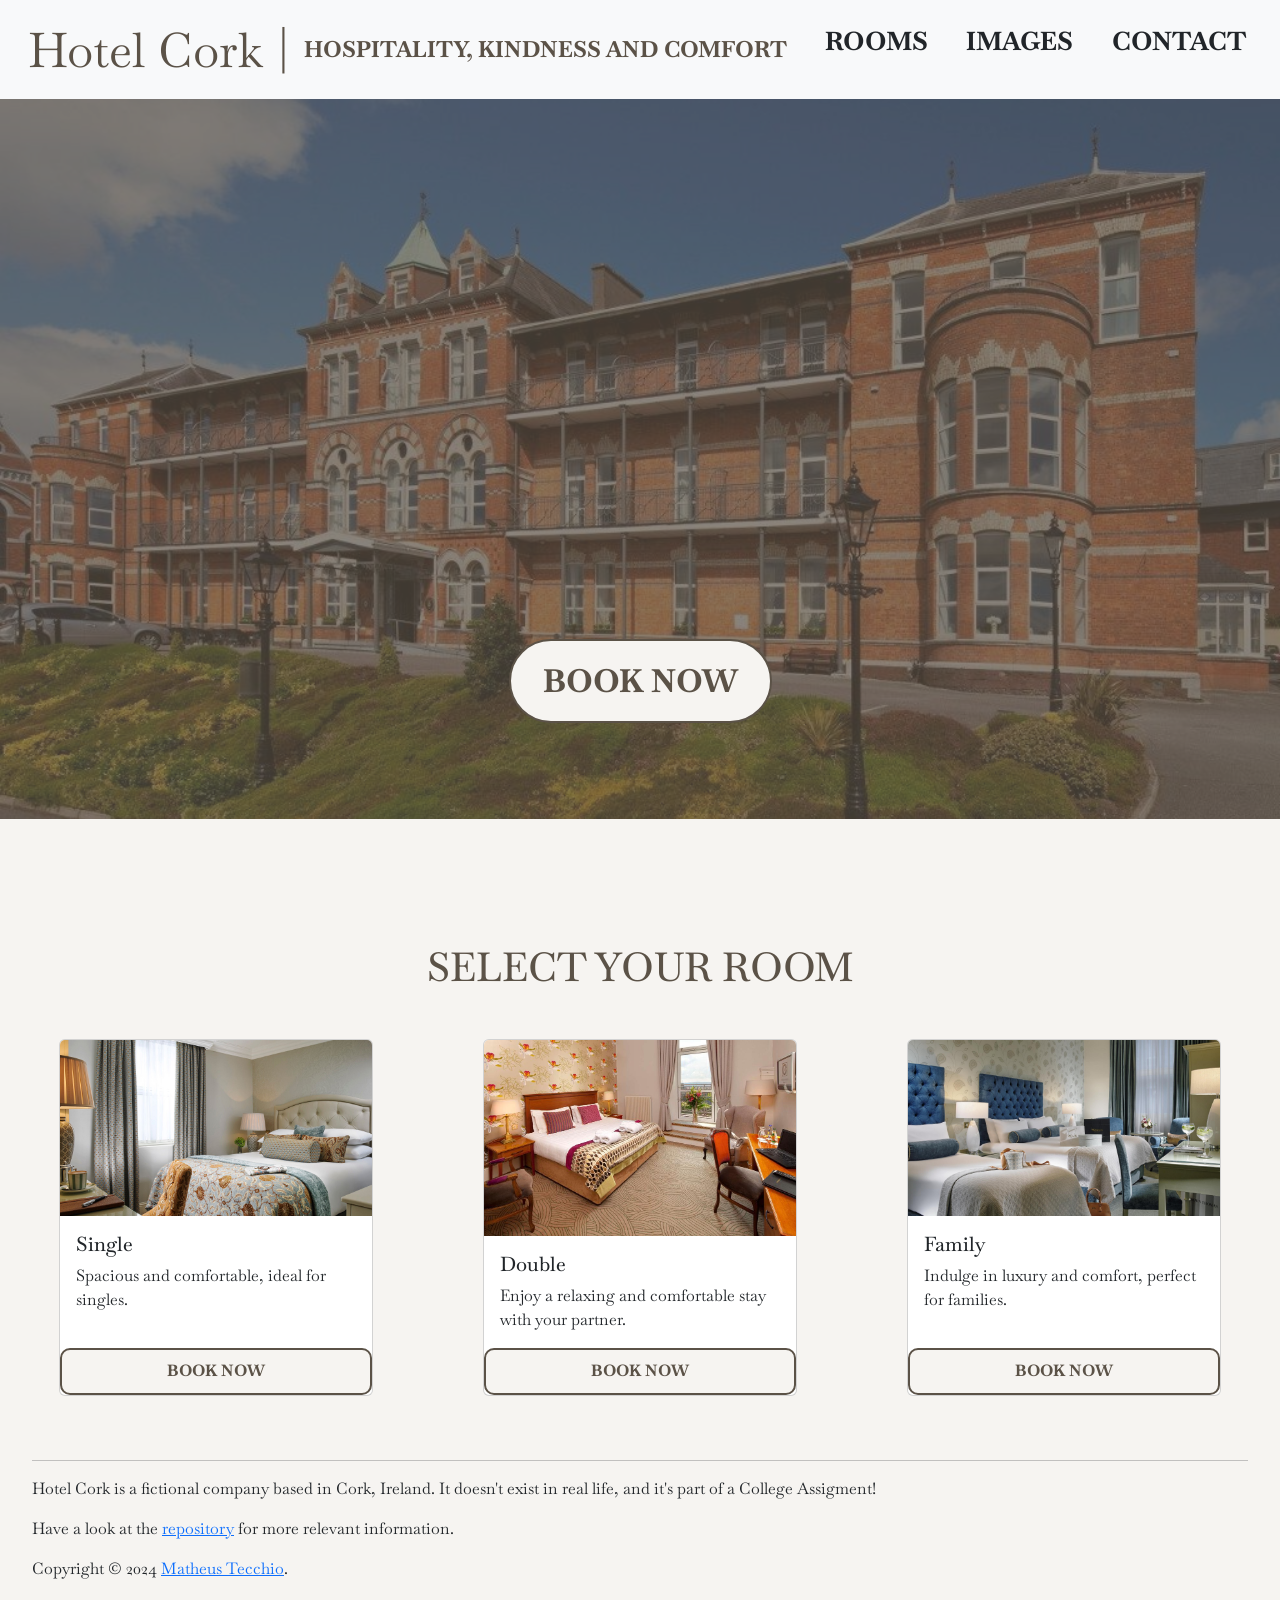
<file: hotel-cork/index.html>
<!doctype html>
<html lang="en">
<head>
    <meta charset="UTF-8">
    <meta name="viewport"
          content="width=device-width, user-scalable=no, initial-scale=1.0, maximum-scale=1.0, minimum-scale=1.0">
    <title>Hotel Cork</title>
    <link href="https://cdn.jsdelivr.net/npm/bootstrap@5.3.3/dist/css/bootstrap.min.css" rel="stylesheet" integrity="sha384-QWTKZyjpPEjISv5WaRU9OFeRpok6YctnYmDr5pNlyT2bRjXh0JMhjY6hW+ALEwIH" crossorigin="anonymous">
    <script src="https://cdn.jsdelivr.net/npm/bootstrap@5.3.3/dist/js/bootstrap.bundle.min.js" integrity="sha384-YvpcrYf0tY3lHB60NNkmXc5s9fDVZLESaAA55NDzOxhy9GkcIdslK1eN7N6jIeHz" crossorigin="anonymous"></script>
    <link rel="stylesheet" href="style.css">
    <link rel="preconnect" href="https://fonts.googleapis.com">
    <link rel="preconnect" href="https://fonts.gstatic.com" crossorigin>
    <link href="https://fonts.googleapis.com/css2?family=Baskervville:ital@0;1&display=swap" rel="stylesheet">
</head>
<body>
    <header>
        <nav class="navbar navbar-expand-lg navbar-light bg-light">
            <div class="container-fluid">
                <div id="header-main"  class="d-flex flex-grow-1">
                    <div id="header-brand" class="d-flex flex-row">
                        <a id="brand-name" class="navbar-brand" href="#">Hotel Cork</a>
                        <span>|</span>
                        <p id="brand-motto">Hospitality, Kindness and Comfort</p>
                    </div>
                    <div id="header-navbar">
                        <ul id="navbar-nav" class="navbar">
                            <li class="nav-item navbar nav-link">
                                <a class="nav-link" href="#">Rooms</a>
                            </li>
                            <li class="nav-item nav-link">
                                <a class="nav-link" href="#">Images</a>
                            </li>
                            <li class="nav-item nav-link">
                                <a class="nav-link" href="#">Contact</a>
                            </li>
                        </ul>
                    </div>
                </div>
            </div>
        </nav>
    </header>
    <section>
        <div id="hotel-cork-image">
            <img src="assets/hotel-cork.jpg" alt="image of Hotel Cork">
            <div id="image-block"></div>
            <div id ="book-btn" class="container">
                <a href="#select-room-title">Book Now</a>
            </div>
        </div>
    </section>
    <section>
        <div id="select-room-title">
            <h2>Select Your Room</h2>
        </div>
        <div id="select-room-container" class="container-fluid d-flex flex-wrap gap-3 justify-content-around">
            <div class="card mb-3 col-sm-12 col-md-12 col-lg-3">
              <img src="assets/singleroom.jpg" class="card-img-top" alt="Image of our single room">
              <div class="card-body">
                <h5 class="card-title">Single</h5>
                <p class="card-text">Spacious and comfortable, ideal for singles.</p>
              </div>
                <button type="button" class="button btn-primary">Book Now</button>
            </div>
            <div class="card mb-3 col-sm-12 col-md-12 col-lg-3">
              <img src="assets/doubleroom.jpg" class="card-img-top" alt="Image of our double room">
              <div class="card-body">
                <h5 class="card-title">Double</h5>
                <p class="card-text">Enjoy a relaxing and comfortable stay with your partner.</p>
              </div>
                <button type="button" class="button btn-primary">Book Now</button>
            </div>
            <div class="card mb-3 col-sm-12 col-md-12 col-lg-3">
              <img src="assets/familyroom.jpg" class="card-img-top" alt="Image of our family room">
              <div class="card-body">
                <h5 class="card-title">Family</h5>
                <p class="card-text">Indulge in luxury and comfort, perfect for families.</p>
              </div>
                <button type="button" class="button btn-primary">Book Now</button>
            </div>
        </div>
    </section>
    <footer>
        <div class="footer-text">
            <hr>
            <p>Hotel Cork is a fictional company based in Cork, Ireland. It doesn't exist in real life, and it's part
            of a College Assigment!</p>
            <p>Have a look at the <a href="https://github.com/matheustecchio/hotel-cork">repository</a>
                for more relevant information.</p>
            <p>Copyright &copy; 2024 <a href="https://github.com/matheustecchio">Matheus Tecchio</a>.
        </div>
    </footer>
</body>
</html>
</file>
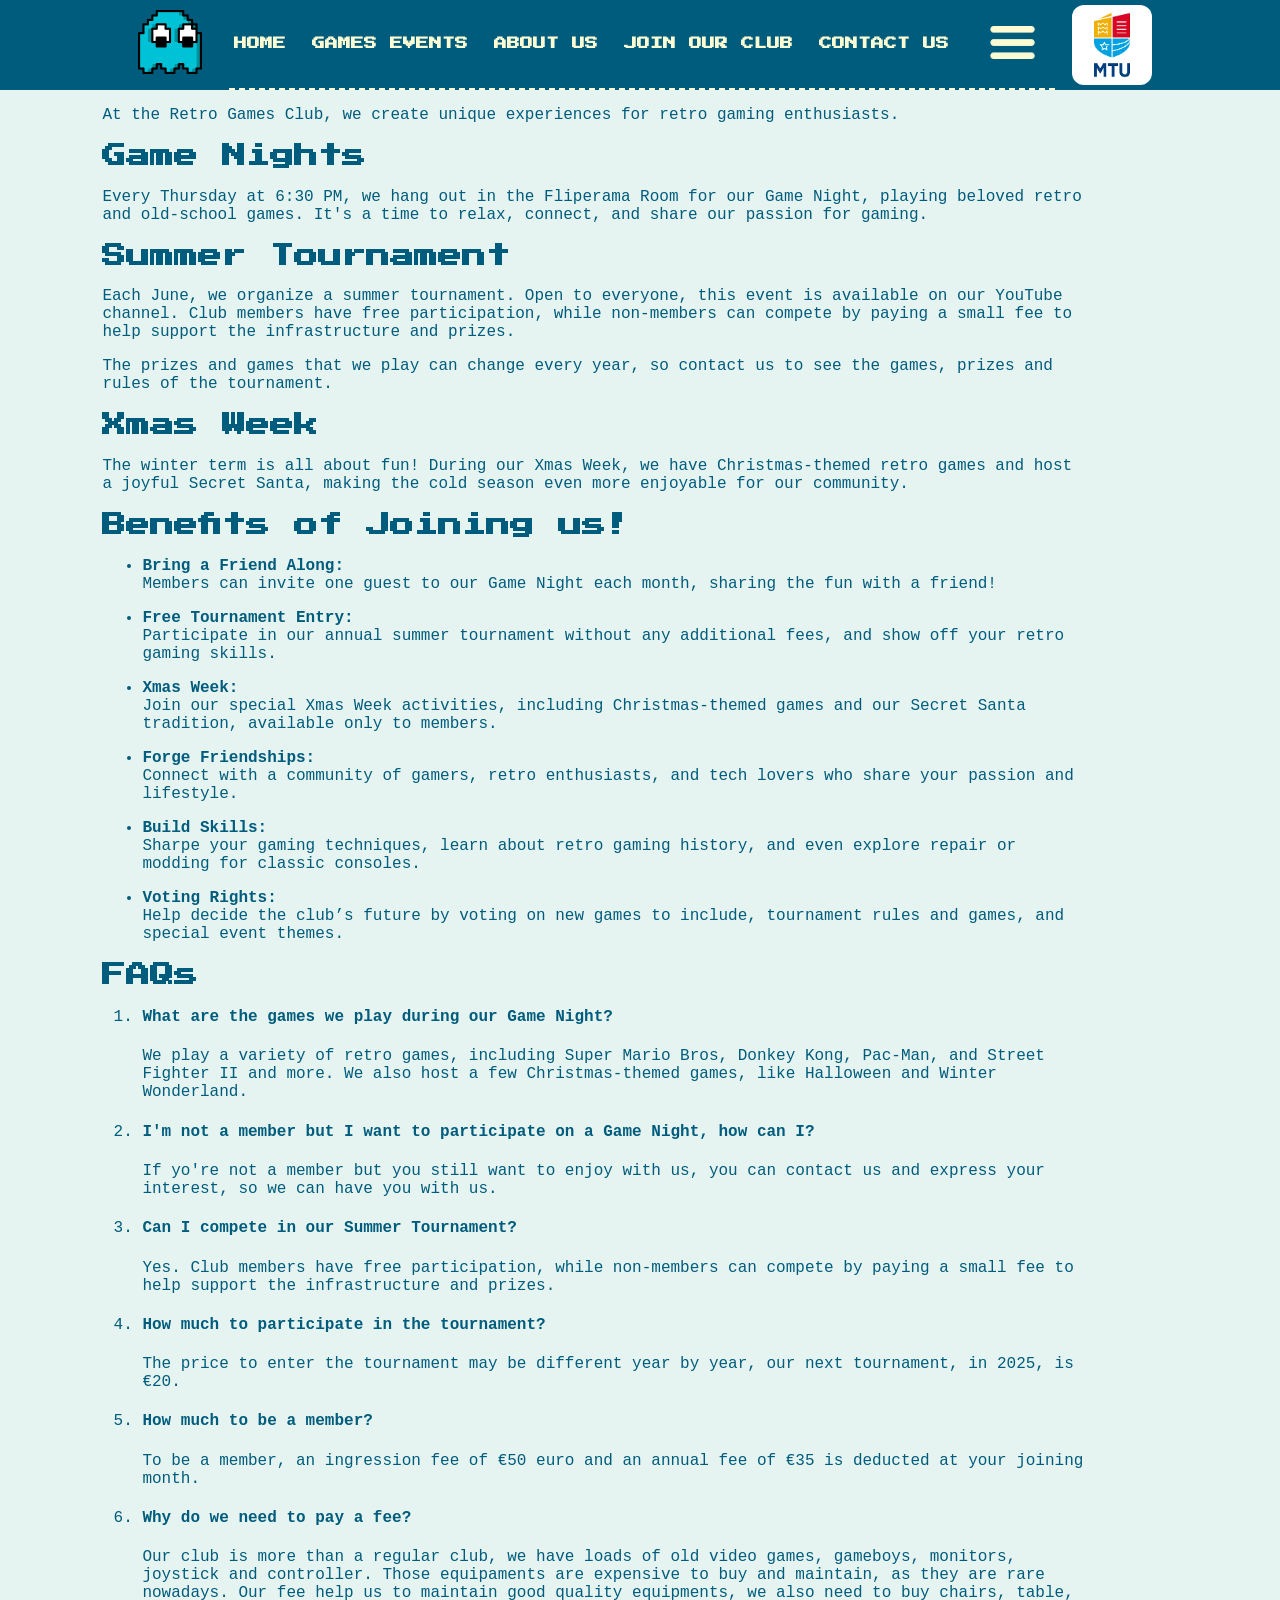
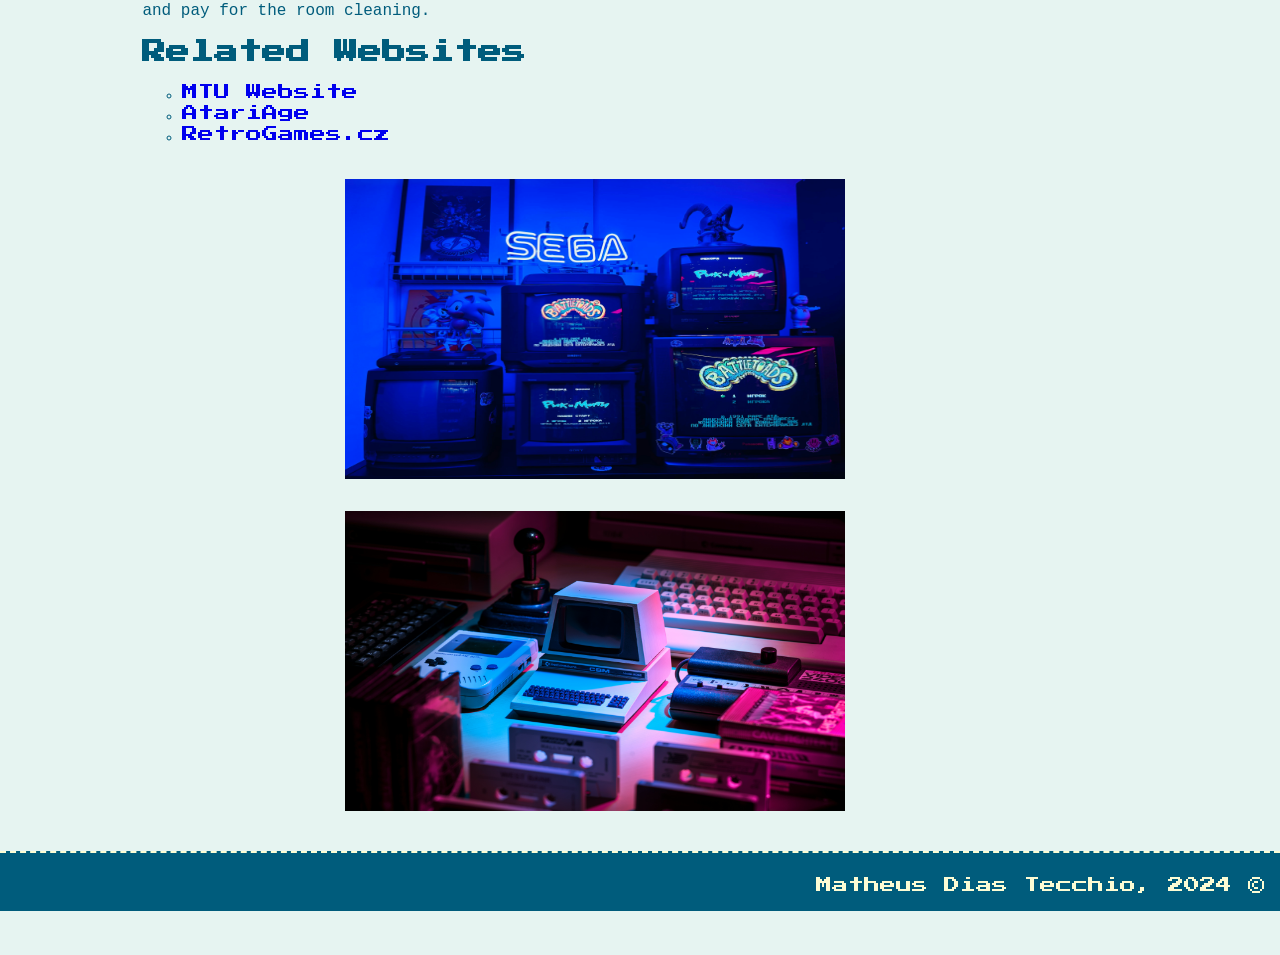
<file: about.html>
<!DOCTYPE html>
<html lang="en">
<head>
    <meta charset="UTF-8">
    <meta name="viewport" content="width=device-width, initial-scale=1.0">
    <title>Retro Games Club</title>
    <link rel="icon" href="images/inky.png">
    <link rel="stylesheet" href="styles.css">
    <link rel="preconnect" href="https://fonts.googleapis.com">
    <link rel="preconnect" href="https://fonts.gstatic.com" crossorigin>
    <link href="https://fonts.googleapis.com/css2?family=Press+Start+2P&display=swap" rel="stylesheet">
</head>
<body>
    <header>
        <nav>
            <div class="nav-icon">
                <img src="images/inky.png" alt="Logo Icon">
            </div>
            <div class="nav-pages">
                <a class="pacman-font" href="index.html" draggable="false">Home</a>
                <a class="pacman-font" href="events.html" draggable="false">Games Events</a>
                <a class="pacman-font" href="about.html" draggable="false">About us</a>
                <a class="pacman-font" href="join.html" draggable="false">Join our club</a>
                <a class="pacman-font" href="contact.html" draggable="false">Contact us</a>
                <button id="nav-menu"><img src="images/menu.png" alt="menu button" draggable="false"></button>
            </div>
            <div class="nav-mtu">
                <a href="http://mtu.ie" target="_blank"><img src="images/mtu_logo.png" alt="MTU Website"></a>
            </div>
        </nav>
        <section id="hidden-bar">
            <a href="https://www.youtube.com/results?search_query=super+mario+kart" target="_blank" draggable="false">More about Super Mario Kart</a>
            <a href="https://www.youtube.com/results?search_query=street+fighter+2" target="_blank" draggable="false">More about Street Fighter II</a>
        </section>
    </header>
    <main>
        <p>At the Retro Games Club, we create unique experiences for retro gaming enthusiasts.</p>
        <h2>Game Nights</h2>
        <p>Every Thursday at 6:30 PM, we hang out in the Fliperama Room for our Game Night, playing beloved retro and old-school games. It's a time to relax, connect, and share our passion for gaming.</p>
        <h2>Summer Tournament</h2>
        <p>Each June, we organize a summer tournament. Open to everyone, this event is available on our YouTube channel. Club members have free participation, while non-members can compete by paying a small fee to help support the infrastructure and prizes.</p>
        <p>The prizes and games that we play can change every year, so contact us to see the games, prizes and rules of the tournament.</p>
        <h2>Xmas Week</h2>
        <p>The winter term is all about fun! During our Xmas Week, we have Christmas-themed retro games and host a joyful Secret Santa, making the cold season even more enjoyable for our community.</p>
        <h2>Benefits of Joining us!</h2>
        <ul>
            <li>
                <p><span>Bring a Friend Along: </span>Members can invite one guest to our Game Night each month, sharing the fun with a friend!</p>
            </li>
            <li>
                <p><span>Free Tournament Entry: </span>Participate in our annual summer tournament without any additional fees, and show off your retro gaming skills.</p>
            </li>
            <li>
                <p><span>Xmas Week: </span>Join our special Xmas Week activities, including Christmas-themed games and our Secret Santa tradition, available only to members.</p>
            </li>
            <li>
                <p><span>Forge Friendships: </span>Connect with a community of gamers, retro enthusiasts, and tech lovers who share your passion and lifestyle.</p>
            </li>
            <li>
                <p><span>Build Skills: </span>Sharpe your gaming techniques, learn about retro gaming history, and even explore repair or modding for classic consoles.</p>
            </li>
            <li>
                <p><span>Voting Rights: </span>Help decide the club’s future by voting on new games to include, tournament rules and games, and special event themes.</p>
            </li>
        </ul>
        <h2>FAQs</h2>
        <ol>
            <li>
                <h4>What are the games we play during our Game Night?</h4>
                <p>We play a variety of retro games, including Super Mario Bros, Donkey Kong, Pac-Man, and Street Fighter II and more. We also host a few Christmas-themed games, like Halloween and Winter Wonderland.</p>
            </li>
            <li>
                <h4>I'm not a member but I want to participate on a Game Night, how can I?</h4>
                <p>If yo're not a member but you still want to enjoy with us, you can contact us and express your interest, so we can have you with us.</p>                    
            </li>
            <li>
                <h4>Can I compete in our Summer Tournament?</h4>
                <p>Yes. Club members have free participation, while non-members can compete by paying a small fee to help support the infrastructure and prizes.</p>
            </li>
            <li>
                <h4>How much to participate in the tournament?</h4>
                <p>The price to enter the tournament may be different year by year, our next tournament, in 2025, is €20.</p>
            </li>
            <li>
                <h4>How much to be a member?</h4>
                <p>To be a member, an ingression fee of €50 euro and an annual fee of €35 is deducted at your joining month.</p>
            </li>
            <li>
                <h4>Why do we need to pay a fee?</h4>
                <p>Our club is more than a regular club, we have loads of old video games, gameboys, monitors, joystick and controller. Those equipaments are expensive to buy and maintain, as they are rare nowadays. Our fee help us to maintain good quality equipments, we also need to buy chairs, table, and pay for the room cleaning.</p>
            </li>
            <h2>Related Websites</h2>
            <ul>
                <li>
                    <a href="https://www.mtu.ie">MTU Website</a>
                </li>
                <li>
                    <a href="https://www.atariage.com/">AtariAge</a>
                </li>
                <li>
                    <a href="https://www.retrogames.cz/">RetroGames.cz</a>
                </li>
            </ul>

        </ol>
        <div class="gallery">
            <!-- https://unsplash.com/photos/a-group-of-old-school-video-games-sitting-on-top-of-a-table-wPoDpsEEWdc -->
            <img src="images/monitor-tasha-kostyuk-unsplash.jpg" alt="bunch of monitors" title="Image by Tasha Kostyuk at Unsplash">
            <!-- https://unsplash.com/photos/vintage-gray-game-console-and-joystick-p0j-mE6mGo4 -->
            <img src="images/gameboy-lorenzo-herrera-unsplash.jpg" alt="gameboy and old video games" title="Image by Lorenzo Herrera at Unsplash">
        </div>
    </main>
    <footer>
        <div class="copyright">
            <p>Matheus Dias Tecchio, 2024 &copy;</p>
        </div>
    </footer>
    <script type="text/javascript" src="script.js"></script>
</body>
</html>
</file>
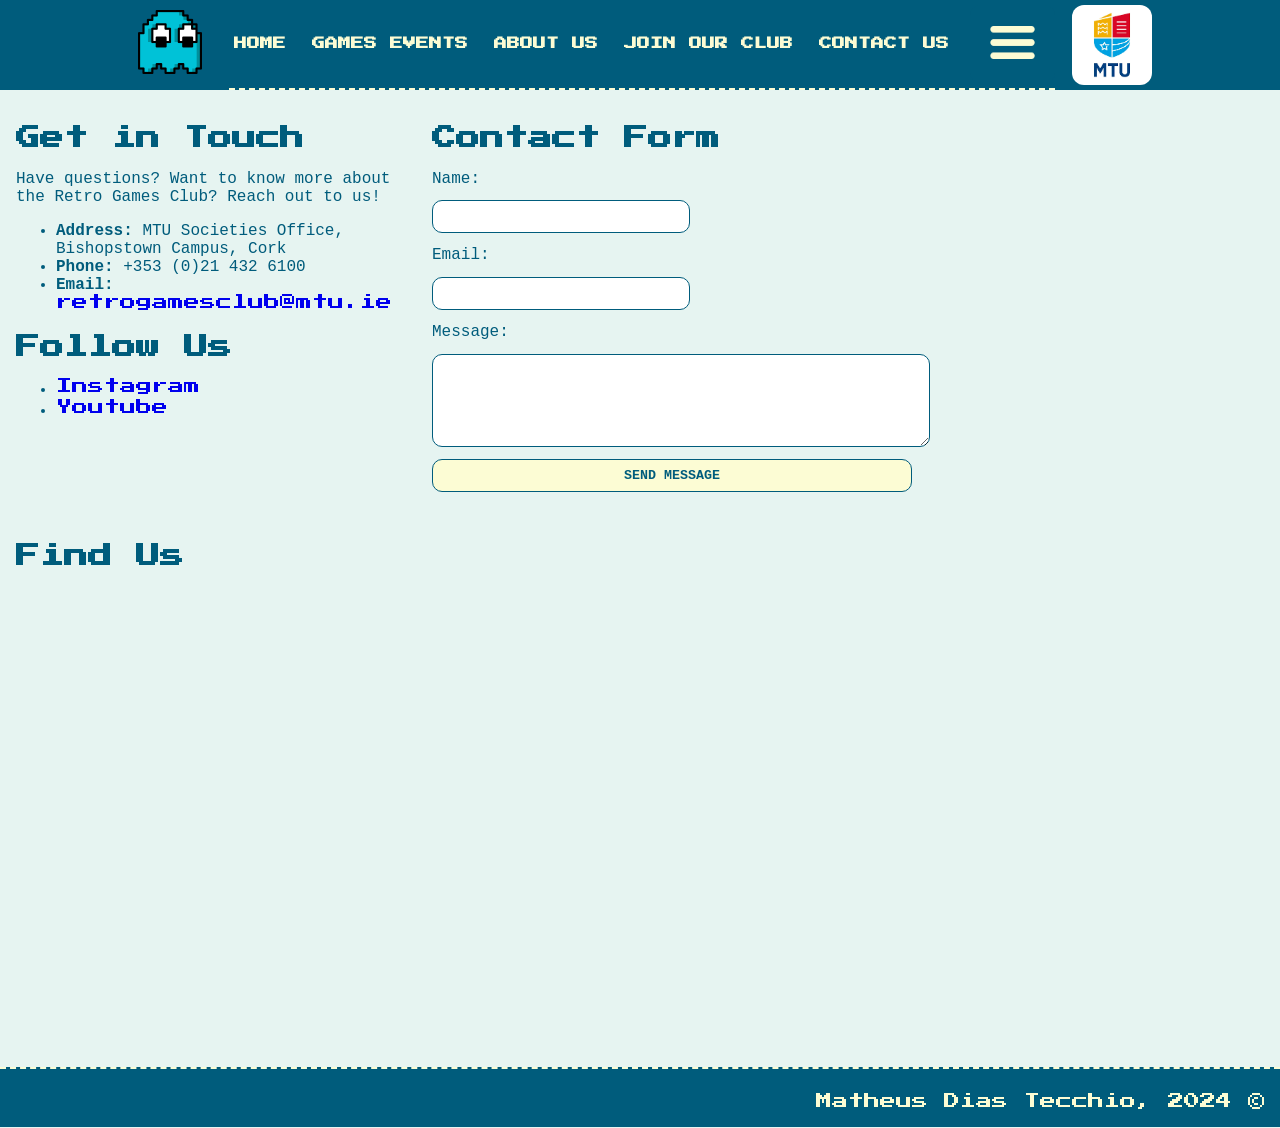
<file: contact.html>
<!DOCTYPE html>
<html lang="en">
<head>
    <meta charset="UTF-8">
    <meta name="viewport" content="width=device-width, initial-scale=1.0">
    <title>Retro Games Club</title>
    <link rel="icon" href="images/inky.png">
    <link rel="stylesheet" href="styles.css">
    <link rel="preconnect" href="https://fonts.googleapis.com">
    <link rel="preconnect" href="https://fonts.gstatic.com" crossorigin>
    <link href="https://fonts.googleapis.com/css2?family=Press+Start+2P&display=swap" rel="stylesheet">
</head>
<body>
    <header>
        <nav>
            <div class="nav-icon">
                <img src="images/inky.png" alt="Logo Icon">
            </div>
            <div class="nav-pages">
                <a class="pacman-font" href="index.html" draggable="false">Home</a>
                <a class="pacman-font" href="events.html" draggable="false">Games Events</a>
                <a class="pacman-font" href="about.html" draggable="false">About us</a>
                <a class="pacman-font" href="join.html" draggable="false">Join our club</a>
                <a class="pacman-font" href="contact.html" draggable="false">Contact us</a>
                <button id="nav-menu"><img src="images/menu.png" alt="menu button" draggable="false"></button>
            </div>
            <div class="nav-mtu">
                <a href="http://mtu.ie" target="_blank"><img src="images/mtu_logo.png" alt="MTU Website"></a>
            </div>
        </nav>
        <section id="hidden-bar">
            <a href="https://www.youtube.com/results?search_query=super+mario+kart" target="_blank" draggable="false">More about Super Mario Kart</a>
            <a href="https://www.youtube.com/results?search_query=street+fighter+2" target="_blank" draggable="false">More about Street Fighter II</a>
        </section>
    </header>
    <main id="contact-main">
        <section id="contact-details">
            <h2>Get in Touch</h2>
            <p>Have questions? Want to know more about the Retro Games Club? Reach out to us!</p>
            <ul>
                <li><strong>Address:</strong> MTU Societies Office, Bishopstown Campus, Cork</li>
                <li><strong>Phone:</strong> +353 (0)21 432 6100</li>
                <li><strong>Email:</strong> <a href="mailto:retrogamesclub@mtu.ie">retrogamesclub@mtu.ie</a></li>
            </ul>
            <h2>Follow Us</h2>
            <ul>
                <li><a href="https://instagram.com/MTU_ie" target="_blank">Instagram</a></li>
                <li><a href="https://www.youtube.com/MunsterTechnologicalUniversity" target="_blank">Youtube</a></li>
            </ul>
        </section>
        <section id="contact-form">
            <h2>Contact Form</h2>
            <form action="https://webdevcit.com/displayvalues.php" method="POST">
                <label for="name">Name:</label>
                <input type="text" id="name" name="name" required>
                <label for="email">Email:</label>
                <input type="email" id="email" name="email" required>
                <label for="message">Message:</label>
                <textarea id="message" name="message" rows="5" required></textarea>
                <button type="submit">Send Message</button>
            </form>
        </section>
        <section id="map">
            <h2>Find Us</h2>
            <iframe src="https://www.google.com/maps/embed?pb=!1m18!1m12!1m3!1d98402.41123696214!2d-8.677764556640664!3d51.88604800000003!2m3!1f0!2f0!3f0!3m2!1i1024!2i768!4f13.1!3m3!1m2!1s0x484491de5fdd3135%3A0xc15ee797da7bd2f6!2sMunster%20Technological%20University!5e1!3m2!1sen!2sie!4v1731964788155!5m2!1sen!2sie" allowfullscreen="" loading="lazy" referrerpolicy="no-referrer-when-downgrade"></iframe>
        </section>
    </main>
    <footer>
        <div class="copyright">
            <p>Matheus Dias Tecchio, 2024 &copy;</p>
        </div>
    </footer>
    <script type="text/javascript" src="script.js"></script>
</body>
</html>
</file>
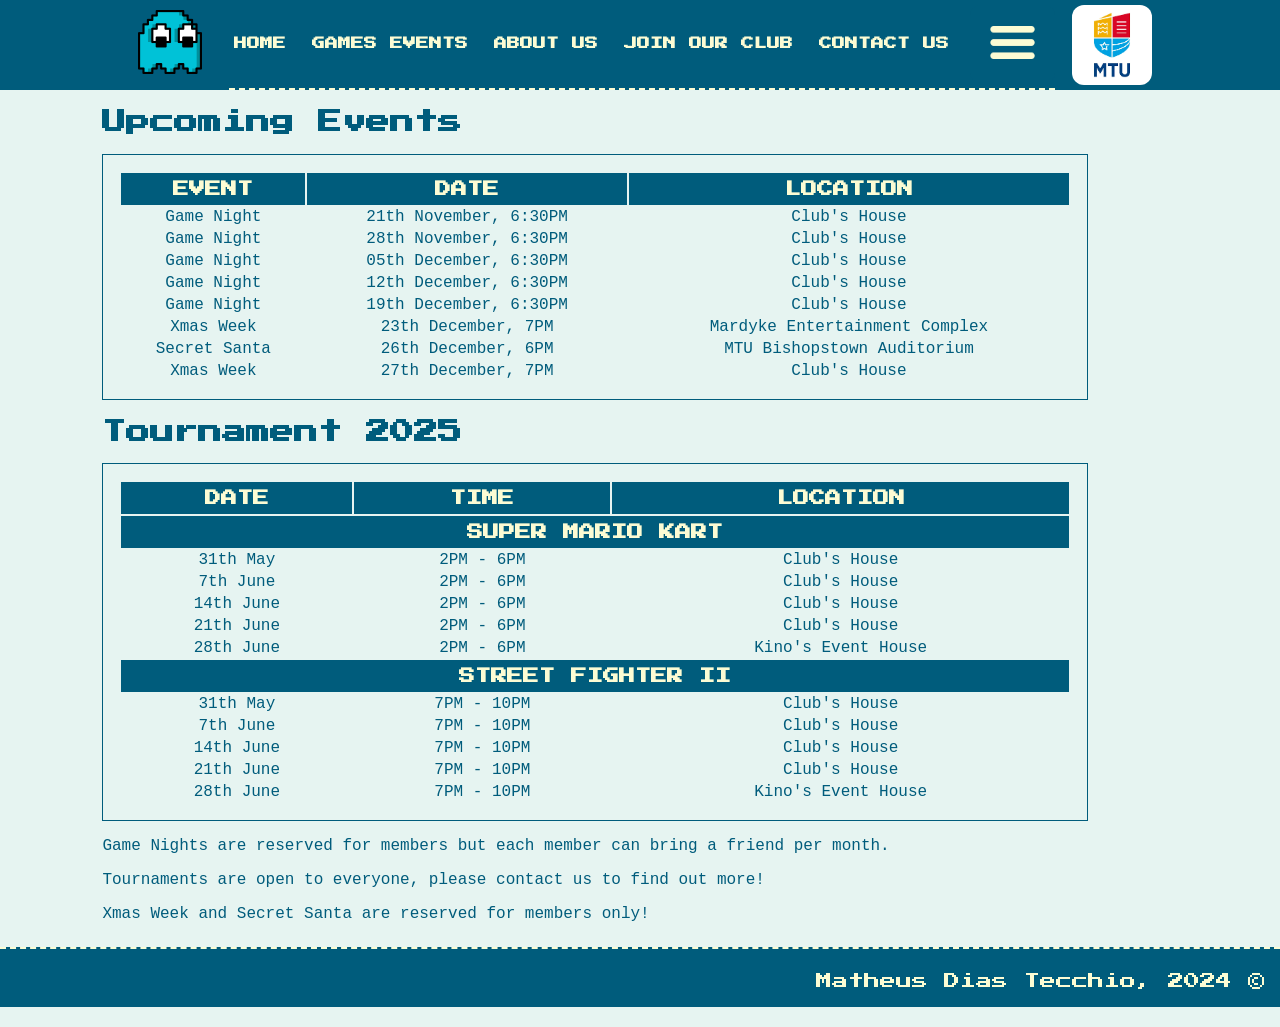
<file: events.html>
<!DOCTYPE html>
<html lang="en">
<head>
    <meta charset="UTF-8">
    <meta name="viewport" content="width=device-width, initial-scale=1.0">
    <title>Retro Games Club</title>
    <link rel="icon" href="images/inky.png">
    <link rel="stylesheet" href="styles.css">
    <link rel="preconnect" href="https://fonts.googleapis.com">
    <link rel="preconnect" href="https://fonts.gstatic.com" crossorigin>
    <link href="https://fonts.googleapis.com/css2?family=Press+Start+2P&display=swap" rel="stylesheet">
</head>
<body>
    <header>
        <nav>
            <div class="nav-icon">
                <img src="images/inky.png" alt="Logo Icon">
            </div>
            <div class="nav-pages">
                <a class="pacman-font" href="index.html" draggable="false">Home</a>
                <a class="pacman-font" href="events.html" draggable="false">Games Events</a>
                <a class="pacman-font" href="about.html" draggable="false">About us</a>
                <a class="pacman-font" href="join.html" draggable="false">Join our club</a>
                <a class="pacman-font" href="contact.html" draggable="false">Contact us</a>
                <button id="nav-menu"><img src="images/menu.png" alt="menu button" draggable="false"></button>
            </div>
            <div class="nav-mtu">
                <a href="http://mtu.ie" target="_blank"><img src="images/mtu_logo.png" alt="MTU Website"></a>
            </div>
        </nav>
        <section id="hidden-bar">
            <a href="https://www.youtube.com/results?search_query=super+mario+kart" target="_blank" draggable="false">More about Super Mario Kart</a>
            <a href="https://www.youtube.com/results?search_query=street+fighter+2" target="_blank" draggable="false">More about Street Fighter II</a>
        </section>
    </header>
    <main>
        <section>
            <h2>Upcoming Events</h2>
            <table>
                <tr>
                    <th>Event</th>
                    <th>Date</th>
                    <th>Location</th>
                </tr>
                <tr>
                    <td>Game Night</td>
                    <td>21th November, 6:30PM</td>
                    <td>Club's House</td>
                </tr>
                <tr>
                    <td>Game Night</td>
                    <td>28th November, 6:30PM</td>
                    <td>Club's House</td>
                </tr>
                <tr>
                    <td>Game Night</td>
                    <td>05th December, 6:30PM</td>
                    <td>Club's House</td>
                </tr>
                <tr>
                    <td>Game Night</td>
                    <td>12th December, 6:30PM</td>
                    <td>Club's House</td>
                </tr>
                <tr>
                    <td>Game Night</td>
                    <td>19th December, 6:30PM</td>
                    <td>Club's House</td>
                </tr>
                <tr>
                    <td>Xmas Week</td>
                    <td>23th December, 7PM</td>
                    <td>Mardyke Entertainment Complex</td>
                </tr>
                <tr>
                    <td>Secret Santa</td>
                    <td>26th December, 6PM</td>
                    <td>MTU Bishopstown Auditorium</td>
                </tr>
                <tr>
                    <td>Xmas Week</td>
                    <td>27th December, 7PM</td>
                    <td>Club's House</td>
                </tr>
            </table>
        </section>
        <section>
            <h2>Tournament 2025</h2>
            <table>
                <tr>
                    <th>Date</th>
                    <th>Time</th>
                    <th>Location</th>
                </tr>
                <tr>
                    <th colspan="3">Super Mario Kart</th>
                </tr>
                <tr>
                    <td>31th May</td>
                    <td>2PM - 6PM</td>
                    <td>Club's House</td>
                </tr>
                <tr>
                    <td>7th June</td>
                    <td>2PM - 6PM</td>
                    <td>Club's House</td>
                </tr>
                <tr>
                    <td>14th June</td>
                    <td>2PM - 6PM</td>
                    <td>Club's House</td>
                </tr>
                <tr>
                    <td>21th June</td>
                    <td>2PM - 6PM</td>
                    <td>Club's House</td>
                </tr>
                <tr>
                    <td>28th June</td>
                    <td>2PM - 6PM</td>
                    <td>Kino's Event House</td>
                </tr>
                <tr>
                    <th colspan="3">Street Fighter II</th>
                </tr>
                <tr>
                    <td>31th May</td>
                    <td>7PM - 10PM</td>
                    <td>Club's House</td>
                </tr>
                <tr>
                    <td>7th June</td>
                    <td>7PM - 10PM</td>
                    <td>Club's House</td>
                </tr>
                <tr>
                    <td>14th June</td>
                    <td>7PM - 10PM</td>
                    <td>Club's House</td>
                </tr>
                <tr>
                    <td>21th June</td>
                    <td>7PM - 10PM</td>
                    <td>Club's House</td>
                </tr>
                <tr>
                    <td>28th June</td>
                    <td>7PM - 10PM</td>
                    <td>Kino's Event House</td>
                </tr>
            </table>
        </section>
        <p>Game Nights are reserved for members but each member can bring a friend per month.</p>
        <p>Tournaments are open to everyone, please contact us to find out more!</p>
        <p>Xmas Week and Secret Santa are reserved for members only!</p>
    </main>
    <footer>
        <div class="copyright">
            <p>Matheus Dias Tecchio, 2024 &copy;</p>
        </div>
    </footer>
    <script type="text/javascript" src="script.js"></script>
</body>
</html>
</file>
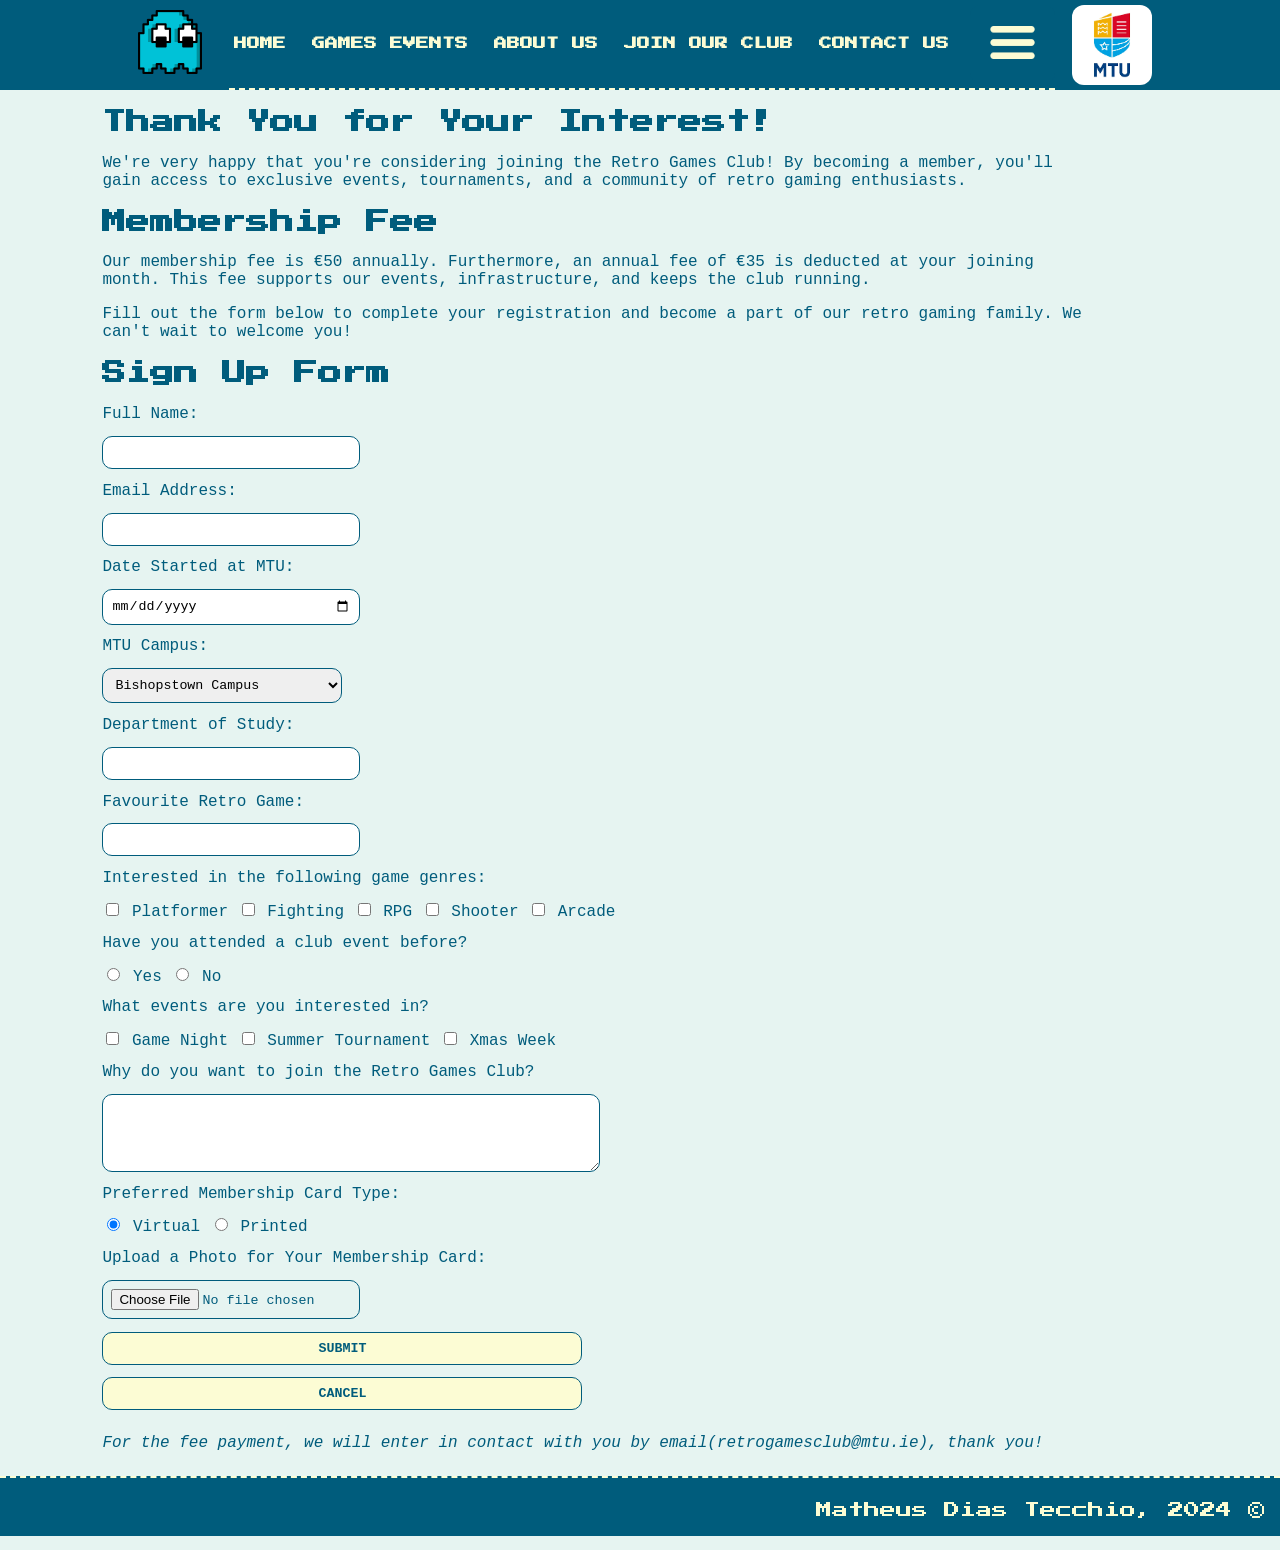
<file: join.html>
<!DOCTYPE html>
<html lang="en">
<head>
    <meta charset="UTF-8">
    <meta name="viewport" content="width=device-width, initial-scale=1.0">
    <title>Retro Games Club</title>
    <link rel="icon" href="images/inky.png">
    <link rel="stylesheet" href="styles.css">
    <link rel="preconnect" href="https://fonts.googleapis.com">
    <link rel="preconnect" href="https://fonts.gstatic.com" crossorigin>
    <link href="https://fonts.googleapis.com/css2?family=Press+Start+2P&display=swap" rel="stylesheet">
</head>
<body>
    <header>
        <nav>
            <div class="nav-icon">
                <img src="images/inky.png" alt="Logo Icon">
            </div>
            <div class="nav-pages">
                <a class="pacman-font" href="index.html" draggable="false">Home</a>
                <a class="pacman-font" href="events.html" draggable="false">Games Events</a>
                <a class="pacman-font" href="about.html" draggable="false">About us</a>
                <a class="pacman-font" href="join.html" draggable="false">Join our club</a>
                <a class="pacman-font" href="contact.html" draggable="false">Contact us</a>
                <button id="nav-menu"><img src="images/menu.png" alt="menu button" draggable="false"></button>
            </div>
            <div class="nav-mtu">
                <a href="http://mtu.ie" target="_blank"><img src="images/mtu_logo.png" alt="MTU Website"></a>
            </div>
        </nav>
        <section id="hidden-bar">
            <a href="https://www.youtube.com/results?search_query=super+mario+kart" target="_blank" draggable="false">More about Super Mario Kart</a>
            <a href="https://www.youtube.com/results?search_query=street+fighter+2" target="_blank" draggable="false">More about Street Fighter II</a>
        </section>
    </header>
    <main>
        <section id="join-form">
            <h2>Thank You for Your Interest!</h2>
            <p>We're very happy that you're considering joining the Retro Games Club! By becoming a member, you'll gain access to exclusive events, tournaments, and a community of retro gaming enthusiasts.</p>
            <h2>Membership Fee</h2>
            <p>Our membership fee is €50 annually. Furthermore, an annual fee of €35 is deducted at your joining month. This fee supports our events, infrastructure, and keeps the club running.</p>
            <p>Fill out the form below to complete your registration and become a part of our retro gaming family. We can't wait to welcome you!</p>
            <h2>Sign Up Form</h2>
            <form action="https://webdevcit.com/displayvalues.php" method="POST" enctype="multipart/form-data">
                <label for="name">Full Name:</label>
                <input type="text" id="name" name="name" required>

                <label for="email">Email Address:</label>
                <input type="email" id="email" name="email" required>

                <label for="start-date">Date Started at MTU:</label>
                <input type="date" id="start-date" name="start_date" required>

                <label for="campus">MTU Campus:</label>
                <select id="campus" name="campus" required>
                    <option value="Bishopstown Campus">Bishopstown Campus</option>
                    <option value="Crawford College of Art and Design">Crawford College of Art and Design</option>
                    <option value="Cork School of Music">Cork School of Music</option>
                    <option value="National Maritime College of Ireland">National Maritime College of Ireland</option>
                </select>

                <label for="department">Department of Study:</label>
                <input type="text" id="department" name="department">

                <label for="fav-game">Favourite Retro Game:</label>
                <input type="text" id="fav-game" name="fav_game">

                <label>Interested in the following game genres:</label>
                <div>
                    <input type="checkbox" id="platformer" name="game_genre" value="Platformer">
                    <label for="platformer">Platformer</label>

                    <input type="checkbox" id="fighting" name="game_genre" value="Fighting">
                    <label for="fighting">Fighting</label>

                    <input type="checkbox" id="rpg" name="game_genre" value="RPG">
                    <label for="rpg">RPG</label>

                    <input type="checkbox" id="shooter" name="game_genre" value="Shooter">
                    <label for="shooter">Shooter</label>

                    <input type="checkbox" id="arcade" name="game_genre" value="Arcade">
                    <label for="arcade">Arcade</label>
                </div>

                <label>Have you attended a club event before?</label>
                <div>
                    <input type="radio" id="yes-attended" name="previous_attendance" value="Yes">
                    <label for="yes-attended">Yes</label>

                    <input type="radio" id="no-attended" name="previous_attendance" value="No">
                    <label for="no-attended">No</label>
                </div>

                <label for="events">What events are you interested in?</label>
                <div>
                    <input type="checkbox" id="thursday-games" name="event_interest[]" value="Thursday of Games">
                    <label for="thursday-games">Game Night</label>

                    <input type="checkbox" id="summer-tournament" name="event_interest[]" value="Summer Tournament">
                    <label for="summer-tournament">Summer Tournament</label>

                    <input type="checkbox" id="xmas-week" name="event_interest[]" value="Xmas Week">
                    <label for="xmas-week">Xmas Week</label>
                </div>

                <label for="reason">Why do you want to join the Retro Games Club?</label>
                <textarea id="reason" name="reason" rows="4"></textarea>

                <label>Preferred Membership Card Type:</label>
                <div>
                    <input type="radio" id="virtual-card" name="membership_card" value="Virtual" checked>
                    <label for="virtual-card">Virtual</label>

                    <input type="radio" id="printed-card" name="membership_card" value="Printed">
                    <label for="printed-card">Printed</label>
                </div>

                <label for="photo">Upload a Photo for Your Membership Card:</label>
                <input type="file" id="photo" name="photo">

                <button type="submit">Submit</button>
                <button type="reset">Cancel</button>
            </form>
            <em>For the fee payment, we will enter in contact with you by email(retrogamesclub@mtu.ie), thank you!</em>
        </section>
    </main>
    <footer>
        <div class="copyright">
            <p>Matheus Dias Tecchio, 2024 &copy;</p>
        </div>
    </footer>
    <script type="text/javascript" src="script.js"></script>
</body>
</html>
</file>
<file: hotel-cork/style.css>
body {
    font-family: "Baskervville", serif;
    font-weight: 400;
    font-style: normal;
    background-color: #f6f4f1;
}

/*header section*/
#header-brand {
    align-items: center;
    gap: 1rem;
}

#brand-name {
    font-size: 3rem;
    color: #5b5247;
    margin: 0;
}

#header-brand > span {
    font-size: 3rem;
    color: #5b5247;
}

#brand-motto {
    font-size: 1.4rem;
    color: #5b5247;
    margin: 0;
    text-transform: uppercase;
    font-weight: bold;
}

#header-main {
    justify-content: space-around;
    align-items: center;
}

#header-navbar {
    font-size: 1.6rem;
    text-transform: uppercase;
}

#navbar-nav {
    gap: 1em;
    align-items: center;
    justify-content: space-between;
    font-weight: bold;
}

.nav-link {
    padding:0.2rem;
    border-radius: 10px;
}

.nav-link:hover {
    background-color: #af9d81;
    border-radius: 10px;
}

/*image section*/
#hotel-cork-image > img{
    width: 100vw;
    height: 80vh;
    object-fit: cover;
    background-position: center;
    background-size: cover;
}

#hotel-cork-image {
    position: relative;
}

#image-block {
    position: absolute;
    top: 0;
    left: 0;
    width: 100vw;
    height: 80vh;
    background-color: rgba(91, 82, 71, 0.7);
}

#book-btn {
    display: flex;
    justify-content: center;
    position: relative;
    top: -20vh;
    font-size: 2rem;
    font-weight: bold;
    text-transform: uppercase;
}

#book-btn > a {
    color: #5b5247;
    background-color: #f6f4f1;
    border: #5b5247 solid 2px;
    text-decoration: none;
    padding: 1rem 2rem;
    border-radius: 50px;
}

#book-btn > a:hover {
    color: #f6f4f1;
    background-color: #5b5247;
    border: #f6f4f1 solid 2px;
    border-radius: 50px;
    transition: background-color 0.2s ease-in-out;
}

/*select room Section*/
#select-room-title > h2 {
    text-align: center;
    font-size: 2.5rem;
    color: #5b5247;
    margin: 2.5rem 2.5rem 3rem;
    text-transform: uppercase;
}

.button {
    padding: 0.6rem 1rem;
    border-radius: 10px;
    background-color: #f6f4f1;
    color: #5b5247;
    border: #5b5247 solid 2px;
    text-decoration: none;
    font-weight: bold;
    text-transform: uppercase;
    transition: background-color 0.2s ease-in-out;
}

.button:hover {
    background-color: #5b5247;
    color: #f6f4f1;
    border: #5b5247 solid 2px;
    transition: background-color 0.2s ease-in-out;
}

.button:active {
    background-color: #5b5247;
    color: #f6f4f1;
    border: #5b5247 solid 2px;
}

/*footer section*/
footer {
    padding: 2rem 2rem 0.5rem;
}

/*Media Queries*/
@media (max-width: 1236px) {
    #header-main {
        flex-direction: column;
    }
}

@media (max-width: 480px) {
    #brand-name, #brand-motto {
        font-size: 1.3rem;
    }
    #header-navbar {
        font-size: 1.1rem;
    }

    #book-btn {
        font-size: 1.5rem;
    }
}
</file>
<file: styles.css>
body {
    background-color: #e6f4f1;
    margin: 0;
    color: #005c7c;
    font-family: monospace, sans-serif;
}

h1 {
    font-family: "Press Start 2P", monospace, sans-serif;
}

a {
    text-decoration: none;
}

/* Navigation Bar */
nav {
    background-color: #005c7c;
    padding: 0.5em;
    display: flex;
    flex-direction: row;
    justify-content: space-between;
}

.nav-pages {
    display: flex;
    justify-content: space-around;
    align-items: center;
    gap: 1em;
    border-bottom: #fcfcd4 2px dashed;
}

.nav-pages a {
    font-family: "Press Start 2P", monospace, sans-serif;
    color: #fcfcd4;
    text-decoration: none;
    padding: 1em 5px;
    border-radius: 10px;
    text-transform: uppercase;
    font-size: 0.8em;
    font-weight: bold;
    text-align: center;
}

.nav-pages a:hover {
    background-color: #00ccdd;
    color: #005c7c;
}

/* Hidden Bar */
#hidden-bar {
    display: none;
    background-color: #005c7c;
    padding: 1em;
    flex-direction: row;
    justify-content: center;
    gap: 2em;
}

#hidden-bar a {
    font-family: "Press Start 2P", monospace, sans-serif;
    color: #fcfcd4;
    text-decoration: none;
    padding: 1em 5px;
    border-radius: 10px;
    text-transform: uppercase;
    font-size: 0.8em;
    font-weight: bold;
    text-align: center;
}

#hidden-bar a:hover {
    background-color: #00ccdd;
    color: #005c7c;
}

/* Navigation Icons */
.nav-icon img{
    display: inline;
    padding: 10px;
    width: 4em;
    height: 4em;
}

.nav-mtu img {
    display: inline;
    width: 5em;
    height: 5em;
    border-radius: 15%;
}

#nav-menu img{
    display: inline;
    padding: 10px;
    width: 4em;
    height: 4em;
}

#nav-menu {
    background-color: #005c7c;
    border: none;
    border-radius: 10px;
}

#nav-menu:hover {
    background-color: #00ccdd;
}

/* Footer */
footer {
    background-color: #005c7c;
    color: #fcfcd4;
    padding: 0.5em 1em 0.1em 0;
    text-align: right;
    border-top: #fcfcd4 2px dashed;
    font-family: "Press Start 2P", monospace, sans-serif;
    margin-top: 1.5rem;
}

/* Main styles */
main {
    margin: 1rem;
}

/* Welcome styles */
.welcome {
    text-align: center;
    padding-top: 0.5rem;
}

.welcome > h1 {
    font-size: 2rem;
    text-decoration: underline;
}

.welcome > h3 {
    font-size: 1rem;
    text-transform: uppercase;
}

.welcome > h1,h2,h3,a {
    font-family: "Press Start 2P", monospace, sans-serif;
}

/* 2-Column Main Section */
#container {
    display: flex;
    flex-direction: row;
    flex-wrap: wrap;
}

#container > aside {
    flex: 1;
    flex-basis: 15%;
}

#container > section {
    flex-basis: 75%;
    flex: 3;
}

/* Section Main styles */

main > div > section > p {
    font-family: monospace;
    font-size: 1rem;
}

/* Gallery styles (video and image) */
.gallery {
    display: flex;
    justify-content:  center;
    flex-wrap: wrap;
}
.gallery > * {
    width: 500px;
    height: 300px;
    padding: 1rem;
}

/* Join Button */
main > div > section > .join-button {
    display: flex;
    justify-content: center;
    gap: 1em;
    padding-top: 0.5em;
}

main > div > section > .join-button > a{
    color: #005c7c;
    text-decoration: none;
    padding: 1rem;
    border-radius: 10px;
    text-transform: uppercase;
    font-size: 0.8em;
    font-weight: bold;
    background-color: #fcfcd4;
    border: #005c7c 1px solid;
}

main > div > section >.join-button > a:hover {
    background-color: #005c7c;
    color: #fcfcd4;

}

/* Games Events styles */
td {
    font-family: monospace, sans-serif;
}
table {
    width: 100%;
    padding: 1rem;
    text-align: center;
    border: #005c7c 1px solid;
}

th {
    font-family: "Press Start 2P", monospace, sans-serif;
    background-color: #005c7c;
    color: #fcfcd4;
    padding: 0.5rem;
    text-transform: uppercase;
}

/* List styles */
li > p > span {
    font-weight: bold;
    display: block;
}
/* Join Form styles */
#join-form form {
    display:flex;
    flex-direction: column;
    gap: 0.8rem;
    margin-bottom: 1.5rem;
}

#join-form > form > input,select {
    padding: 0.5rem;
    border: #005c7c 1px solid;
    border-radius: 10px;
    font-family: monospace, sans-serif;
    width: 15rem;
}

#join-form > form > textarea {
    padding: 0.5rem;
    border: #005c7c 1px solid;
    border-radius: 10px;
    font-family: monospace, sans-serif;
    width: 30rem;
}

#join-form > form > button {
    padding: 0.5rem;
    border: #005c7c 1px solid;
    border-radius: 10px;
    font-family: monospace, sans-serif;
    text-transform: uppercase;
    font-weight: bold;
    background-color: #fcfcd4;
    color: #005c7c;
    cursor: pointer;
    width: 30rem;
}
#join-form > form > button:hover {
    background-color: #005c7c;
    color: #fcfcd4;
}

/* Contact Form styles */
#contact-form form {
    display: flex;
    flex-direction: column;
    gap: 0.8rem;
}

#contact-form form > input {
    padding: 0.5rem;
    border: #005c7c 1px solid;
    border-radius: 10px;
    font-family: monospace, sans-serif;
    width: 15rem;
}

#contact-form form > textarea {
    padding: 0.5rem;
    border: #005c7c 1px solid;
    border-radius: 10px;
    font-family: monospace, sans-serif;
    width: 30rem;
}

#contact-form > form > button {
    padding: 0.5rem;
    border: #005c7c 1px solid;
    border-radius: 10px;
    font-family: monospace, sans-serif;
    text-transform: uppercase;
    font-weight: bold;
    background-color: #fcfcd4;
    color: #005c7c;
    cursor: pointer;
    width: 30rem;
}
#contact-form > form > button:hover {
    background-color: #005c7c;
    color: #fcfcd4;
}

#map > iframe {
    width: 600px;
    height: 450px;
    border: 0;
}

.small-button {
    padding: 0.5rem;
    border: #005c7c 1px solid;
    border-radius: 10px;
    font-family: monospace, sans-serif;
    text-transform: uppercase;
    font-weight: bold;
    background-color: #fcfcd4;
    color: #005c7c;
    cursor: pointer;
    width: 10rem;
    margin-top: 1vh;
}

/* The Game styles */
#character-info {
    display: none;
}

/* Responsive Design */
@media (min-width: 900px) {
    main {
        margin:0 15% 0 8%;
    }

    nav {
        padding: 0 10% 0 10%;
    }

    .nav-mtu {
        padding-top: 0.3rem;
    }

    #contact-main {
        margin: 1rem;
    }

    #contact-main {
        display: flex;
        flex-direction: row;
        gap: 2rem;
        flex-wrap: wrap;
    }

    #map > iframe {
        width: 30vw;
    }

    #contact-details {
        width: 30vw;
    }
}

@media (max-width: 650px) {
    .nav-pages {
        flex-direction: column;
    }

    #join-form > form > textarea {
        width: 70vw;
    }

    #join-form > form > button {
        width: 70vw;
    }

    #contact-form > form > textarea {
        width: 70vw;
    }

    #contact-form > form > button {
        width: 70vw;
    }

    #map > iframe {
        width: 75vw;
    }

    #container {
        flex-direction: column;
    }
}
</file>
